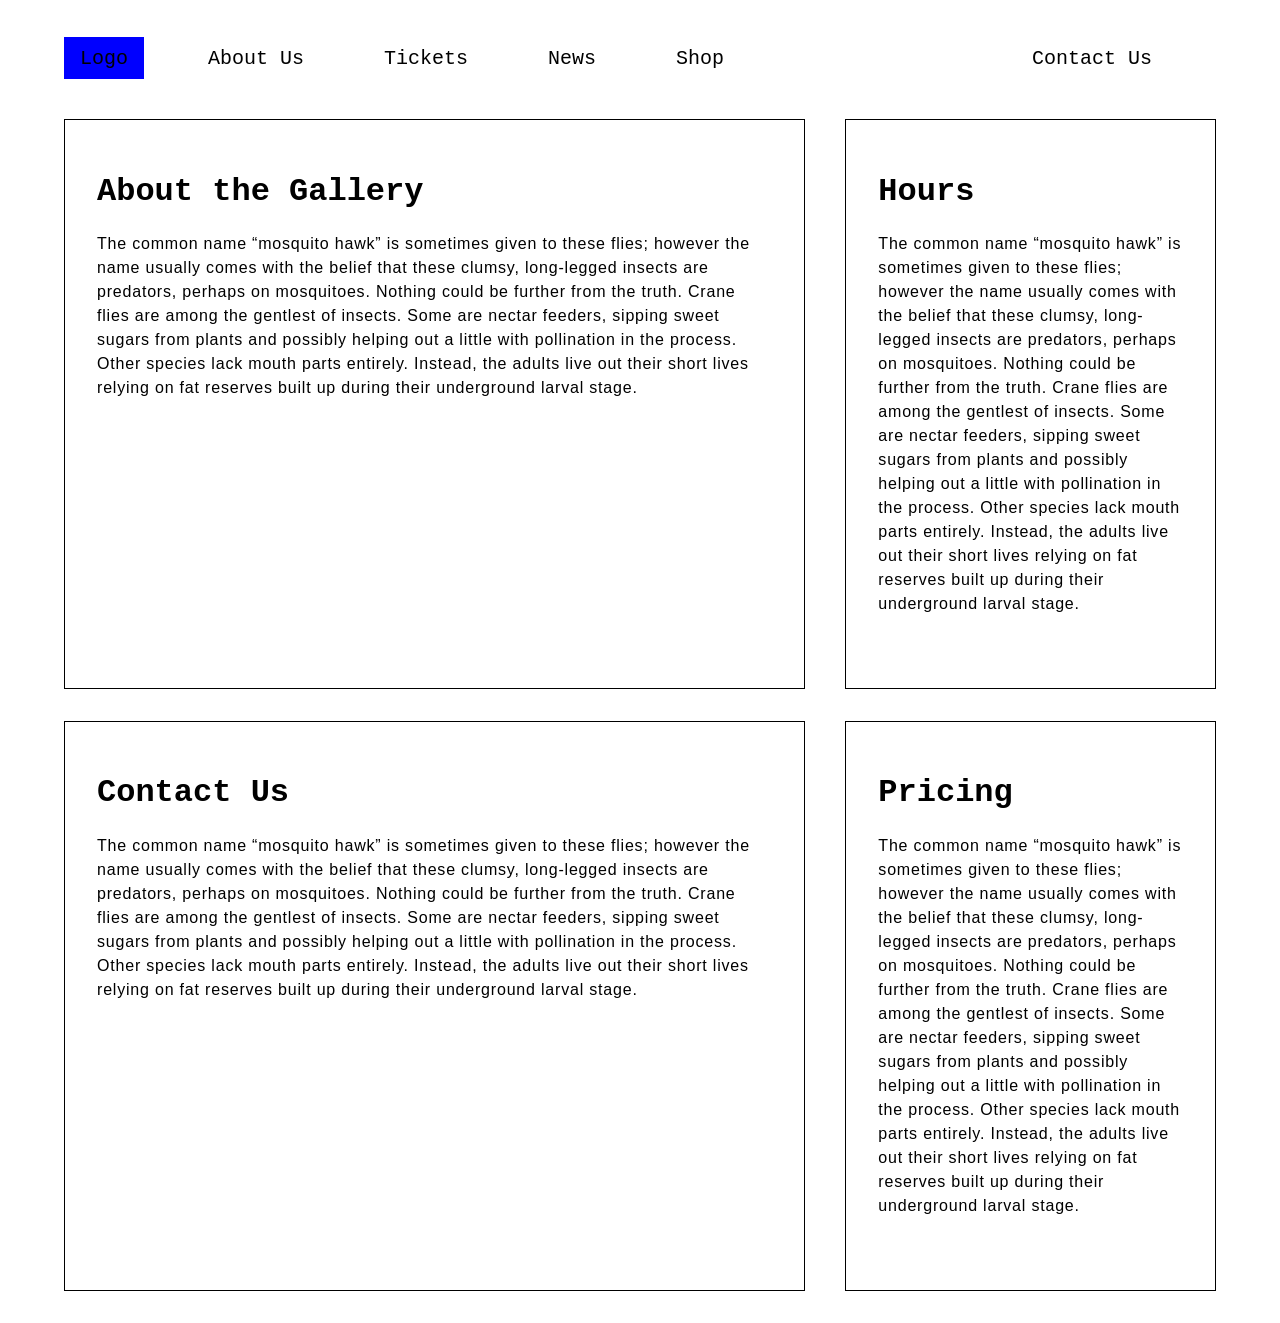
<file: about.html>
<!DOCTYPE html>
<html lang="en">
  <head>
    <meta charset="utf-8" />
    <meta name="viewport" content="width=device-width, initial-scale=1">
    <title>About Us</title>
    <link href="css/normalize.css" rel="stylesheet">
    <link href="css/style.css" rel="stylesheet">
    <link href="css/grid.css" rel="stylesheet">
    <link rel="stylesheet" href="https://cdnjs.cloudflare.com/ajax/libs/font-awesome/4.7.0/css/font-awesome.min.css">

    <link rel="preconnect" href="https://fonts.googleapis.com">
    <link rel="preconnect" href="https://fonts.gstatic.com" crossorigin>
  </head>
  <body>
    <section class="header">
    <!-- TODO: Complete header -->
    <div class= "navbar-container">
      <div class="navbar" id="topnav">
      <nav>
        <a href="#" class = "active">Logo</a>
        <a href = "#">About Us</a>
          <a href = "#">Tickets</a>
          <a href="articles-home.html"> News </a>
          <a href="#">Shop</a>
          <div class = "nav-right">
            <a href = "#">Contact Us</a>
            </div>
            <a href="javascript:void(0);" class="icon" onclick="menuRespFunction()">
            <i class = "fa fa-bars"></i>
            </a>
      </nav>
      </div>
      </div>
    </section>
    <section class="grid about-page add-gutters-big">
            <div class = "about-frame">
                <h1>About the Gallery</h1>
                <p> The common name “mosquito hawk” is sometimes given to these flies; however the name usually comes with the belief that these clumsy, long-legged insects are predators, perhaps on mosquitoes.  Nothing could be further from the truth. Crane flies are among the gentlest of insects. Some are nectar feeders, sipping sweet sugars from plants and possibly helping out a little with pollination in the process. Other species lack mouth parts entirely. Instead, the adults live out their short lives relying on fat reserves built up during their underground larval stage.</p>
            </div>
            <div class = "about-frame">
                <h1>Hours</h1>
                <p> The common name “mosquito hawk” is sometimes given to these flies; however the name usually comes with the belief that these clumsy, long-legged insects are predators, perhaps on mosquitoes.  Nothing could be further from the truth. Crane flies are among the gentlest of insects. Some are nectar feeders, sipping sweet sugars from plants and possibly helping out a little with pollination in the process. Other species lack mouth parts entirely. Instead, the adults live out their short lives relying on fat reserves built up during their underground larval stage.</p>
            </div>
            <div class = "about-frame">
                <h1>Contact Us</h1>
                <p>The common name “mosquito hawk” is sometimes given to these flies; however the name usually comes with the belief that these clumsy, long-legged insects are predators, perhaps on mosquitoes.  Nothing could be further from the truth. Crane flies are among the gentlest of insects. Some are nectar feeders, sipping sweet sugars from plants and possibly helping out a little with pollination in the process. Other species lack mouth parts entirely. Instead, the adults live out their short lives relying on fat reserves built up during their underground larval stage.</p>
            </div>
            <div class = "about-frame">
                <h1>Pricing</h1>
                <p> The common name “mosquito hawk” is sometimes given to these flies; however the name usually comes with the belief that these clumsy, long-legged insects are predators, perhaps on mosquitoes.  Nothing could be further from the truth. Crane flies are among the gentlest of insects. Some are nectar feeders, sipping sweet sugars from plants and possibly helping out a little with pollination in the process. Other species lack mouth parts entirely. Instead, the adults live out their short lives relying on fat reserves built up during their underground larval stage.</p>
            </div>
    </section>
      <script src="js/menu.js"></script>
  </body>
</html>
</file>
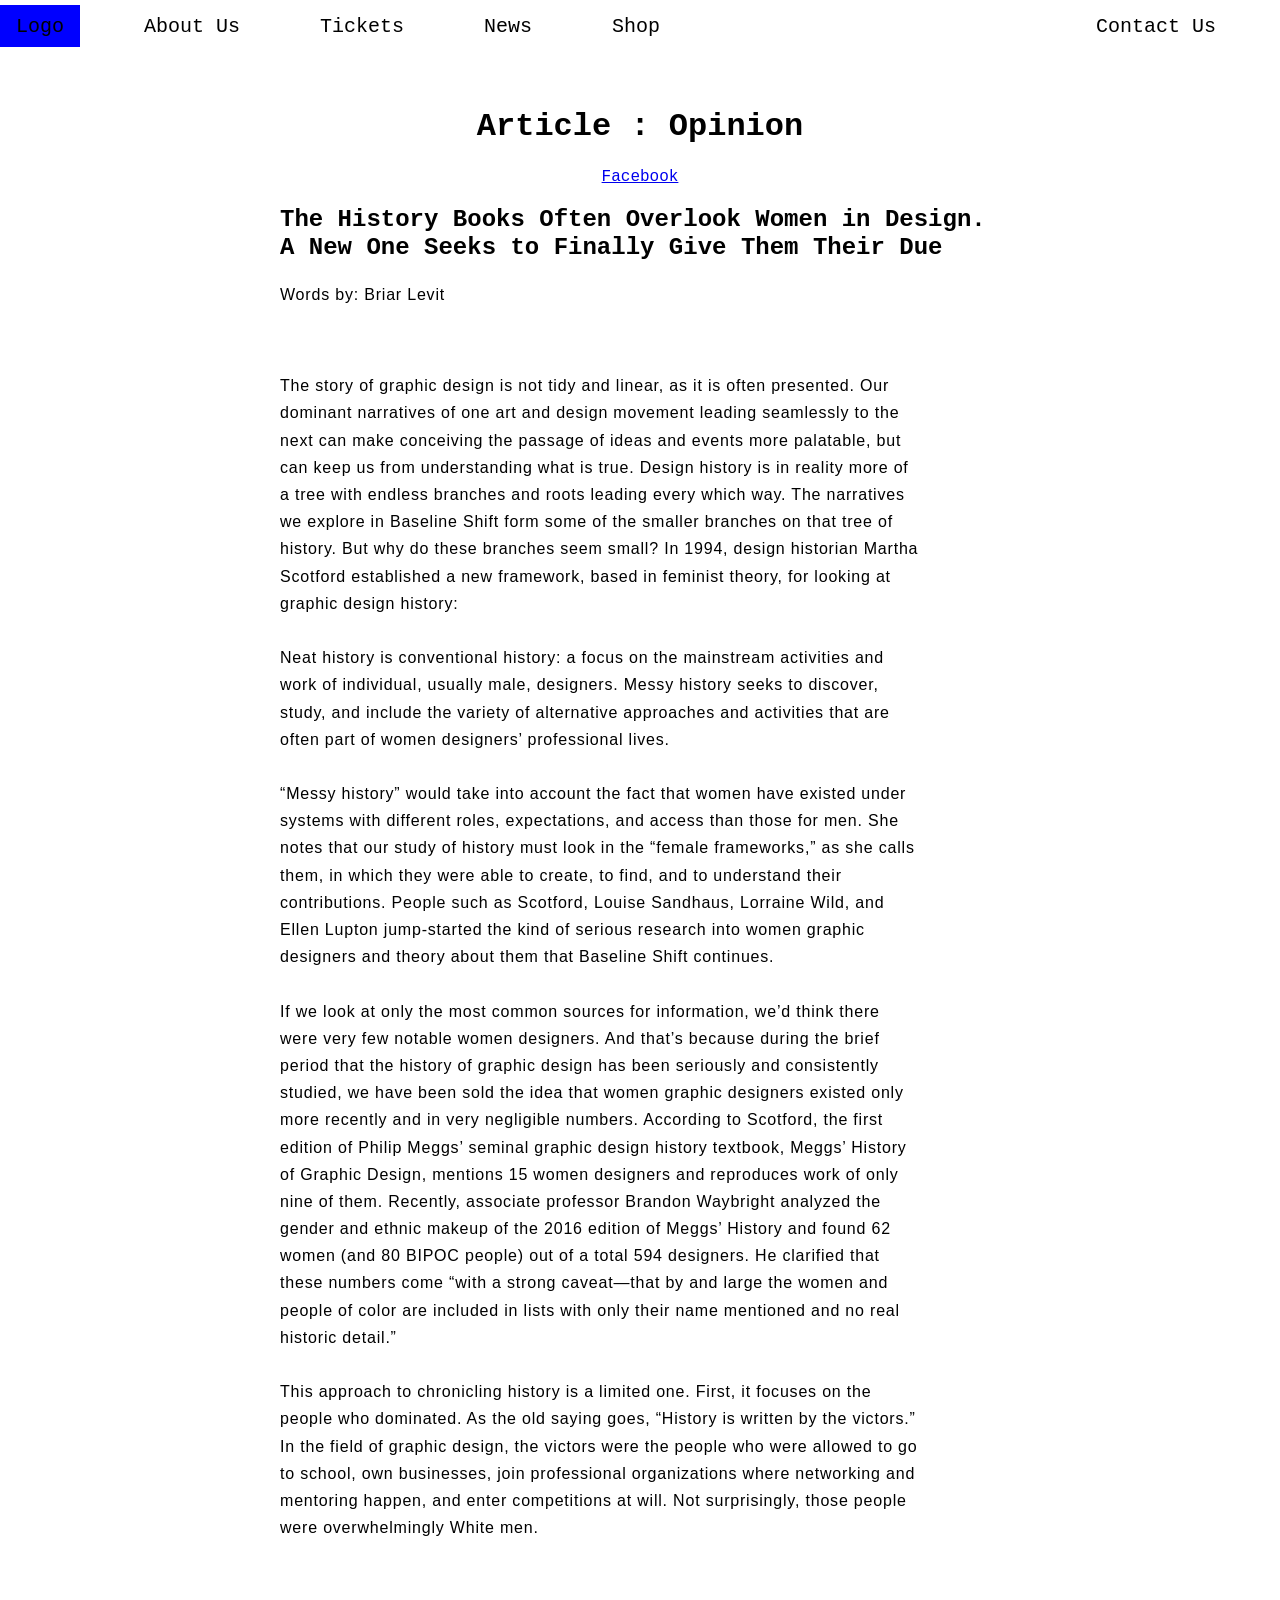
<file: GraphicWomen.html>
<!DOCTYPE html>
<html lang="en">

<head>
  <meta charset="utf-8" />
  <meta name="viewport" content="width=device-width, initial-scale=1">
  <title>Gallery</title>
  <link href="css/normalize.css" rel="stylesheet">
  <link href="css/article.css" rel="stylesheet">
  <link rel="stylesheet" href="https://cdnjs.cloudflare.com/ajax/libs/font-awesome/4.7.0/css/font-awesome.min.css">

</head>

<body>
  <header>
  <div class="navbar-container">
    <div class="navbar" id="topnav">
      <nav>
        <a href="#" class="active">Logo</a>
        <a href="#">About Us</a>
        <a href="#">Tickets</a>
        <a href="articles-home.html"> News </a>
        <a href="#">Shop</a>
        <div class="nav-right">
          <a href="#">Contact Us</a>
        </div>
        <a href="javascript:void(0);" class="icon" onclick="menuRespFunction()">
          <i class="fa fa-bars"></i>
        </a>
      </nav>
    </div>
  </div>
</header>
<div class="spacer">
</div>
  <div class="intro">
    <h1 class="article-maintitle">Article : Opinion</h1>
    <a href="#">Facebook</a>
  </div>
  <section class="main-content">
    <h2 class="article-title">The History Books Often Overlook Women in Design. A New One Seeks to Finally Give Them Their Due</h2>
    <p class="article-info">Words by: Briar Levit </p>
    <p class="article">
      The story of graphic design is not tidy and linear, as it is often presented. Our dominant narratives of one art and design movement leading seamlessly to the next can make conceiving the passage of ideas and events more palatable, but can keep
      us from understanding what is true. Design history is in reality more of a tree with endless branches and roots leading every which way. The narratives we explore in Baseline Shift form some of the smaller branches on that tree of history. But
      why do these branches seem small? In 1994, design historian Martha Scotford established a new framework, based in feminist theory, for looking at graphic design history:
      <br>
      <br>
      Neat history is conventional history: a focus on the mainstream activities and work of individual, usually male, designers. Messy history seeks to discover, study, and include the variety of alternative approaches and activities that are often
      part of women designers’ professional lives.
      <br>
      <br>
      “Messy history” would take into account the fact that women have existed under systems with different roles, expectations, and access than those for men. She notes that our study of history must look in the “female frameworks,” as she calls
      them, in which they were able to create, to find, and to understand their contributions. People such as Scotford, Louise Sandhaus, Lorraine Wild, and Ellen Lupton jump-started the kind of serious research into women graphic designers and theory
      about them that Baseline Shift continues.
      <br>
      <br>
      If we look at only the most common sources for information, we’d think there were very few notable women designers. And that’s because during the brief period that the history of graphic design has been seriously and consistently studied, we
      have been sold the idea that women graphic designers existed only more recently and in very negligible numbers. According to Scotford, the first edition of Philip Meggs’ seminal graphic design history textbook, Meggs’ History of Graphic Design,
      mentions 15 women designers and reproduces work of only nine of them. Recently, associate professor Brandon Waybright analyzed the gender and ethnic makeup of the 2016 edition of Meggs’ History and found 62 women (and 80 BIPOC people) out of a
      total 594 designers. He clarified that these numbers come “with a strong caveat—that by and large the women and people of color are included in lists with only their name mentioned and no real historic detail.”
      <br>
      <br>
      This approach to chronicling history is a limited one. First, it focuses on the people who dominated. As the old saying goes, “History is written by the victors.” In the field of graphic design, the victors were the people who were allowed to
      go to school, own businesses, join professional organizations where networking and mentoring happen, and enter competitions at will. Not surprisingly, those people were overwhelmingly White men.

    </p>
  </section>
  <script src="js/menu.js"></script>
</body>

</html>
</file>
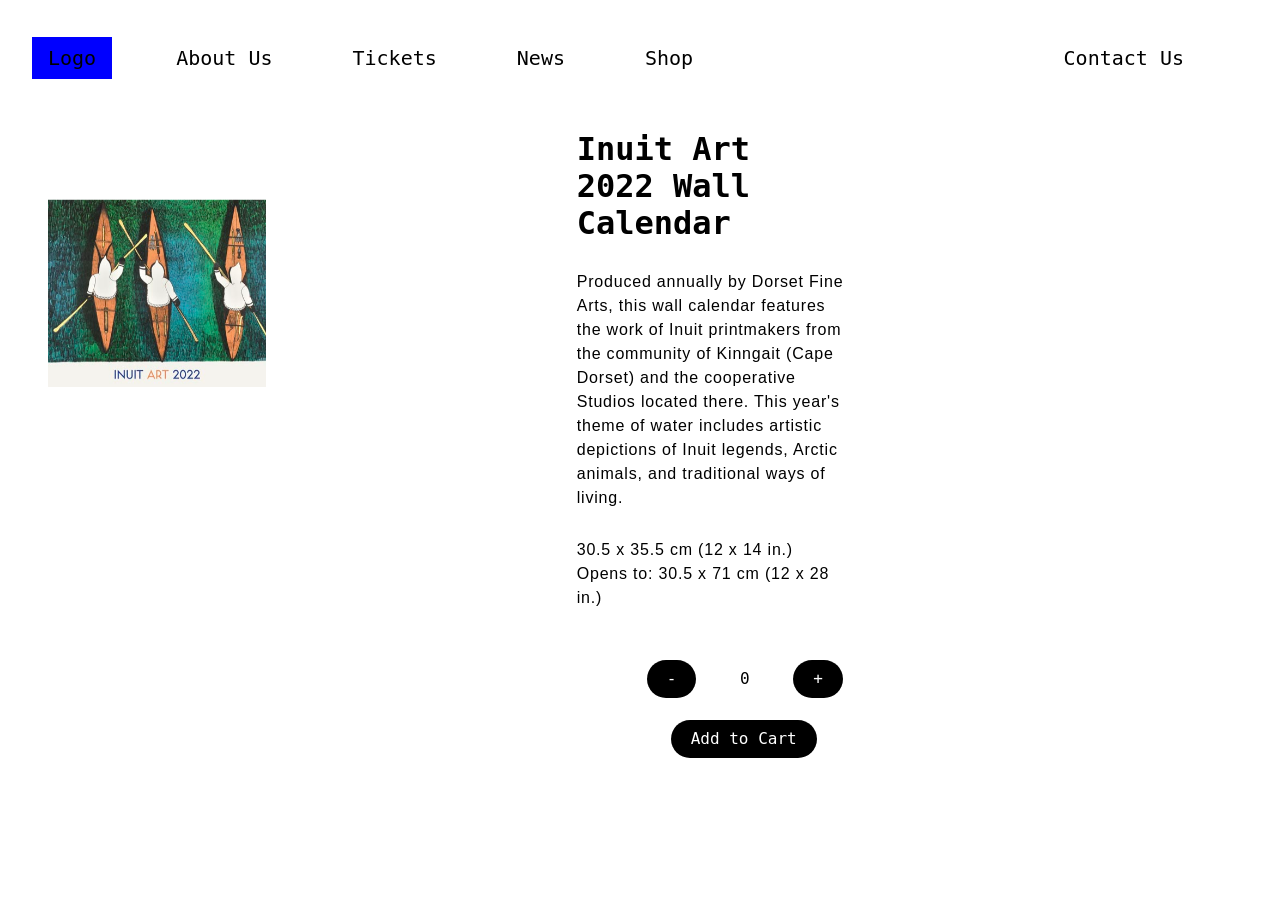
<file: itemcloseup-calendar.html>
<!DOCTYPE html>
<!-- THIS USES STYLE.CSS -->
<html lang="en">
  <head>
    <meta charset="utf-8" />
    <meta name="viewport" content="width=device-width, initial-scale=1">
    <title>Gallery</title>
    <script src="https://cdnjs.cloudflare.com/ajax/libs/jquery/2.1.3/jquery.min.js"></script>
    <link href="css/normalize.css" rel="stylesheet">
    <link rel="stylesheet" href="https://cdnjs.cloudflare.com/ajax/libs/font-awesome/4.7.0/css/font-awesome.min.css">

<link href="css/style.css" rel="stylesheet">
  </head>
<body>
  <div class= "navbar-container">
    <div class="navbar" id="topnav">
    <nav>
      <a href="#" class = "active">Logo</a>
      <a href = "#">About Us</a>
        <a href = "#">Tickets</a>
        <a href="articles-home.html"> News </a>
        <a href="#">Shop</a>
        <div class = "nav-right">
          <a href = "#">Contact Us</a>
          </div>
          <a href="javascript:void(0);" class="icon" onclick="menuRespFunction()">
          <i class = "fa fa-bars"></i>
          </a>
    </nav>
    </div>
    </div>
<div class="grid-store">

  <div class="column store2">
    <img class="gridimage-store" src="img/canoe-calendar.png" alt="Native Calendar for 2022">
  </div>
  <!-- <div class="vl"></div> -->

  <div class="column store1">
    <div class="store-descriptionIntro">
      <h1 class="store-title">Inuit Art 2022 Wall Calendar</h1>
    <p class = "store-descriptiontext">Produced annually by Dorset Fine Arts, this wall calendar features the work of Inuit printmakers from the community of Kinngait (Cape Dorset) and the cooperative Studios located there. This year's theme of water includes artistic depictions of Inuit legends, Arctic animals, and traditional ways of living.
    </p>
    <p class = "store-descriptiontext">30.5 x 35.5 cm (12 x 14 in.) <br>
      Opens to: 30.5 x 71 cm (12 x 28 in.)</p>
  </div>
<div class="cartModule">
  <div class="counter" >
    <button id="sub" class="toCart"> - </button>
    <div id="farm" class="farm">0</div>
    <button id="add" class="toCart"> + </button>
  </div>
  <div class="counterCart">
  <button id="toCart" class="toCart" >Add to Cart</button>
  </div>


<div id = "myModal" class= "modal">
    <div class="modal-content">
        <span class="close"> &times;</span>
        <!-- <p> This is a Modal Window in the Making </p> -->
        <div>
        <label> Name </label>
        <br>
         <input type="text" id="fname" name="fname">
        </div>
        <br>
        <div>
          <div>
        <label> Address </label>
        <br>
         <input type="text" id="fname" name="fname">
        </div>
        <br>
        <div>
        <label> Phone Number </label>
        <br>
         <input type="text" id="fname" name="fname">
        </div>
        <br>
        <div class="counterCart">
        <button class="toCart2">Purchase</button>
        </div>

    </div>
</div>


</div>
<script src="js/cart.js"></script>
<script src="js/modal.js"></script>
<script src="js/menu.js"></script>
</body>
</html>
</file>
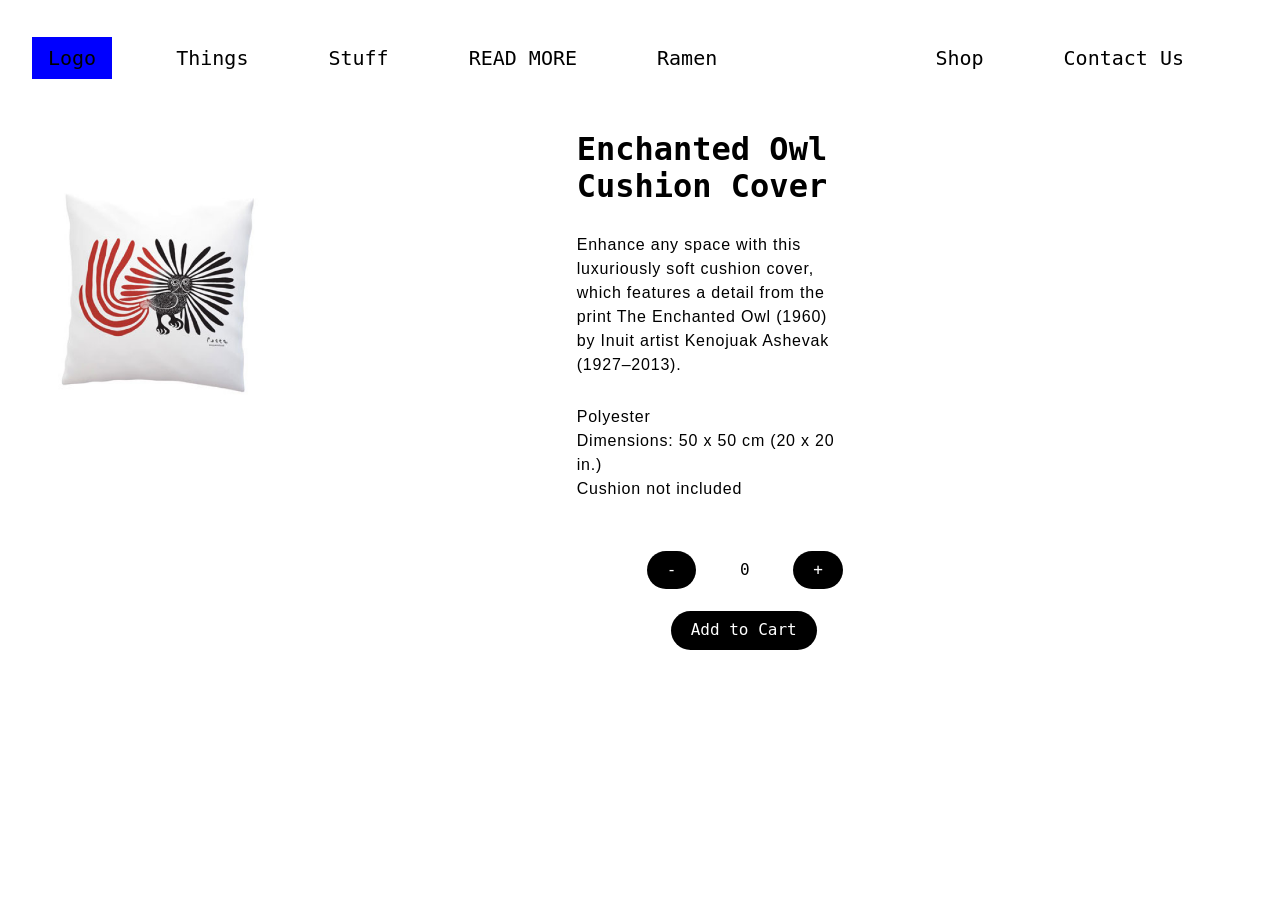
<file: itemcloseup-decor.html>
<!DOCTYPE html>
<!-- THIS USES STYLE.CSS -->
<html lang="en">
  <head>
    <meta charset="utf-8" />
    <meta name="viewport" content="width=device-width, initial-scale=1">
    <title>Gallery</title>
    <script src="https://cdnjs.cloudflare.com/ajax/libs/jquery/2.1.3/jquery.min.js"></script>
    <link href="css/normalize.css" rel="stylesheet">
    <link rel="stylesheet" href="https://cdnjs.cloudflare.com/ajax/libs/font-awesome/4.7.0/css/font-awesome.min.css">

<link href="css/style.css" rel="stylesheet">
  </head>
<body>
  <div class= "navbar-container">
    <div class="navbar">
    <nav>
      <a href="#" class = "active">Logo</a>
      <a href = "#">Things</a>
        <a href = "#">Stuff</a>
        <a href="articles-home.html"> READ MORE </a>
        <a href = "#">Ramen</a>
        <div class = "nav-right">
          <a href = "#">Shop</a>
          <a href="#">Contact Us</a>
          </div>
    </nav>
    </div>
  </div>
<div class="grid-store">

  <div class="column store2">
    <img class="gridimage-store" src="img/enchanted-owl.png" alt="Fancy owl pillow">
  </div>
  <!-- <div class="vl"></div> -->

  <div class="column store1">
    <div class="store-descriptionIntro">
      <h1 class="store-title">Enchanted Owl Cushion Cover</h1>
    <p class = "store-descriptiontext">Enhance any space with this luxuriously soft cushion cover, which features a detail from the print The Enchanted Owl (1960) by Inuit artist Kenojuak Ashevak (1927–2013).


    </p>
    <p class = "store-descriptiontext">      Polyester <br>
      Dimensions: 50 x 50 cm (20 x 20 in.)<br>
      Cushion not included</p>
  </div>
<div class="cartModule">
  <div class="counter" >
    <button id="sub" class="toCart"> - </button>
    <div id="farm" class="farm">0</div>
    <button id="add" class="toCart"> + </button>
  </div>
  <div class="counterCart">
  <button id="toCart" class="toCart" >Add to Cart</button>
  </div>


<div id = "myModal" class= "modal">
    <div class="modal-content">
        <span class="close"> &times;</span>
        <!-- <p> This is a Modal Window in the Making </p> -->
        <div>
        <label> Name </label>
        <br>
         <input type="text" id="fname" name="fname">
        </div>
        <br>
        <div>
          <div>
        <label> Address </label>
        <br>
         <input type="text" id="fname" name="fname">
        </div>
        <br>
        <div>
        <label> Phone Number </label>
        <br>
         <input type="text" id="fname" name="fname">
        </div>
        <br>
        <div class="counterCart">
        <button class="toCart2">Purchase</button>
        </div>

    </div>
</div>


</div>
<script src="js/cart.js"></script>
<script src="js/modal.js"></script>
<script src="js/menu.js"></script>
</body>
</html>
</file>
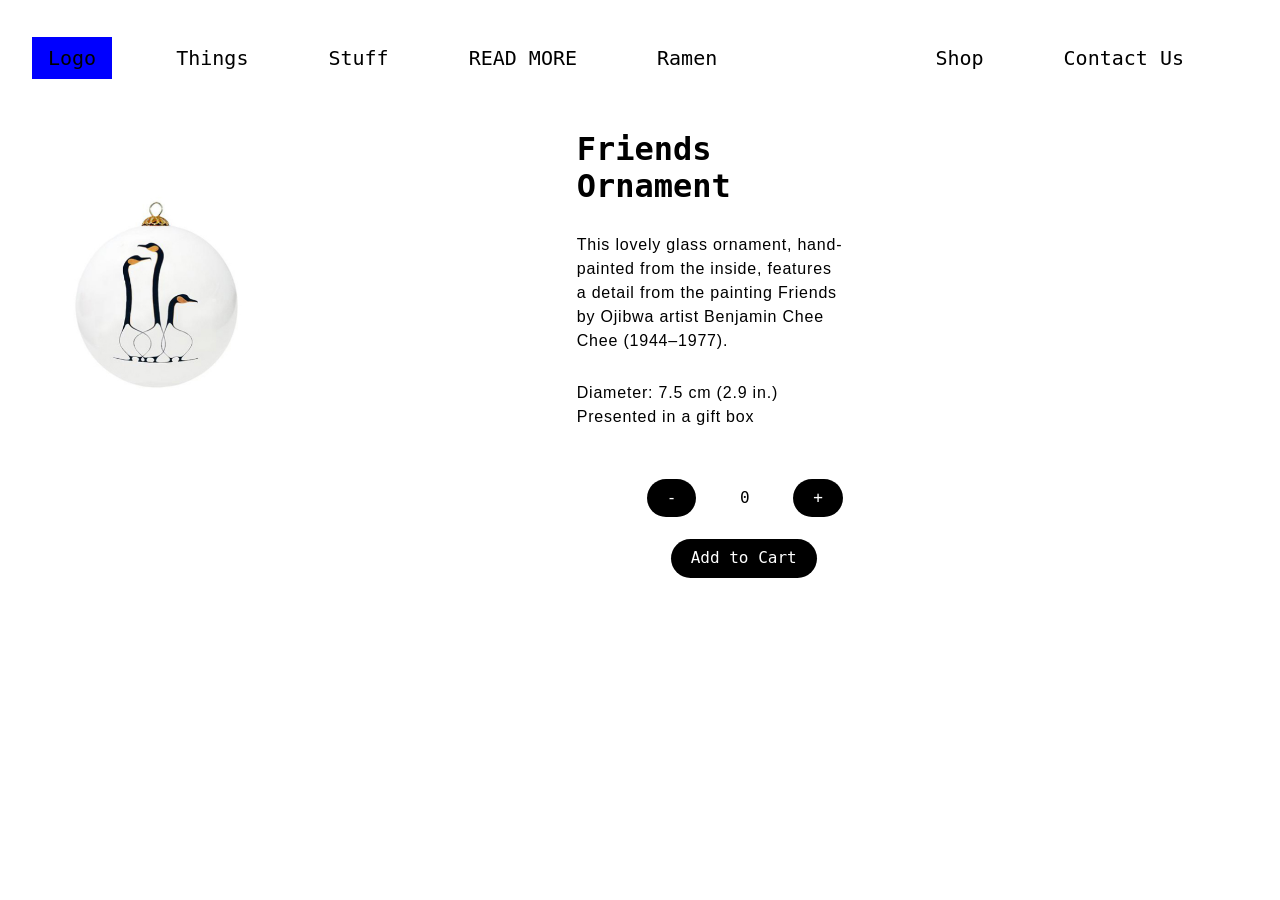
<file: itemcloseup-ornament.html>
<!DOCTYPE html>
<!-- THIS USES STYLE.CSS -->
<html lang="en">
  <head>
    <meta charset="utf-8" />
    <meta name="viewport" content="width=device-width, initial-scale=1">
    <title>Gallery</title>
    <script src="https://cdnjs.cloudflare.com/ajax/libs/jquery/2.1.3/jquery.min.js"></script>
    <link href="css/normalize.css" rel="stylesheet">
    <link rel="stylesheet" href="https://cdnjs.cloudflare.com/ajax/libs/font-awesome/4.7.0/css/font-awesome.min.css">

<link href="css/style.css" rel="stylesheet">
  </head>
<body>
  <div class= "navbar-container">
    <div class="navbar">
    <nav>
      <a href="#" class = "active">Logo</a>
      <a href = "#">Things</a>
        <a href = "#">Stuff</a>
        <a href="articles-home.html"> READ MORE </a>
        <a href = "#">Ramen</a>
        <div class = "nav-right">
          <a href = "#">Shop</a>
          <a href="#">Contact Us</a>
          </div>
    </nav>
    </div>
  </div>
<div class="grid-store">

  <div class="column store2">
    <img class="gridimage-store" src="img/friends-ornament.png" alt="two geese on an ornament">
  </div>
  <!-- <div class="vl"></div> -->

  <div class="column store1">
    <div class="store-descriptionIntro">
      <h1 class="store-title">Friends Ornament</h1>
    <p class = "store-descriptiontext">This lovely glass ornament, hand-painted from the inside, features a detail from the painting Friends by Ojibwa artist Benjamin Chee Chee (1944–1977).</p>

    <p class = "store-descriptiontext">Diameter: 7.5 cm (2.9 in.)<br>
      Presented in a gift box</p>
  </div>
<div class="cartModule">
  <div class="counter" >
    <button id="sub" class="toCart"> - </button>
    <div id="farm" class="farm">0</div>
    <button id="add" class="toCart"> + </button>
  </div>
  <div class="counterCart">
  <button id="toCart" class="toCart" >Add to Cart</button>
  </div>


<div id = "myModal" class= "modal">
    <div class="modal-content">
        <span class="close"> &times;</span>
        <!-- <p> This is a Modal Window in the Making </p> -->
        <div>
        <label> Name </label>
        <br>
         <input type="text" id="fname" name="fname">
        </div>
        <br>
        <div>
        <label> Address </label>
        <br>
         <input type="text" id="fname" name="fname">
        </div>
        <br>
        <div>
        <label> Phone Number </label>
        <br>
         <input type="text" id="fname" name="fname">
        </div>
        <br>
        <div class="counterCart">
        <button class="toCart2">Purchase</button>
        </div>

    </div>
</div>


</div>
<script src="js/cart.js"></script>
<script src="js/modal.js"></script>
<script src="js/menu.js"></script>
</body>
</html>
</file>
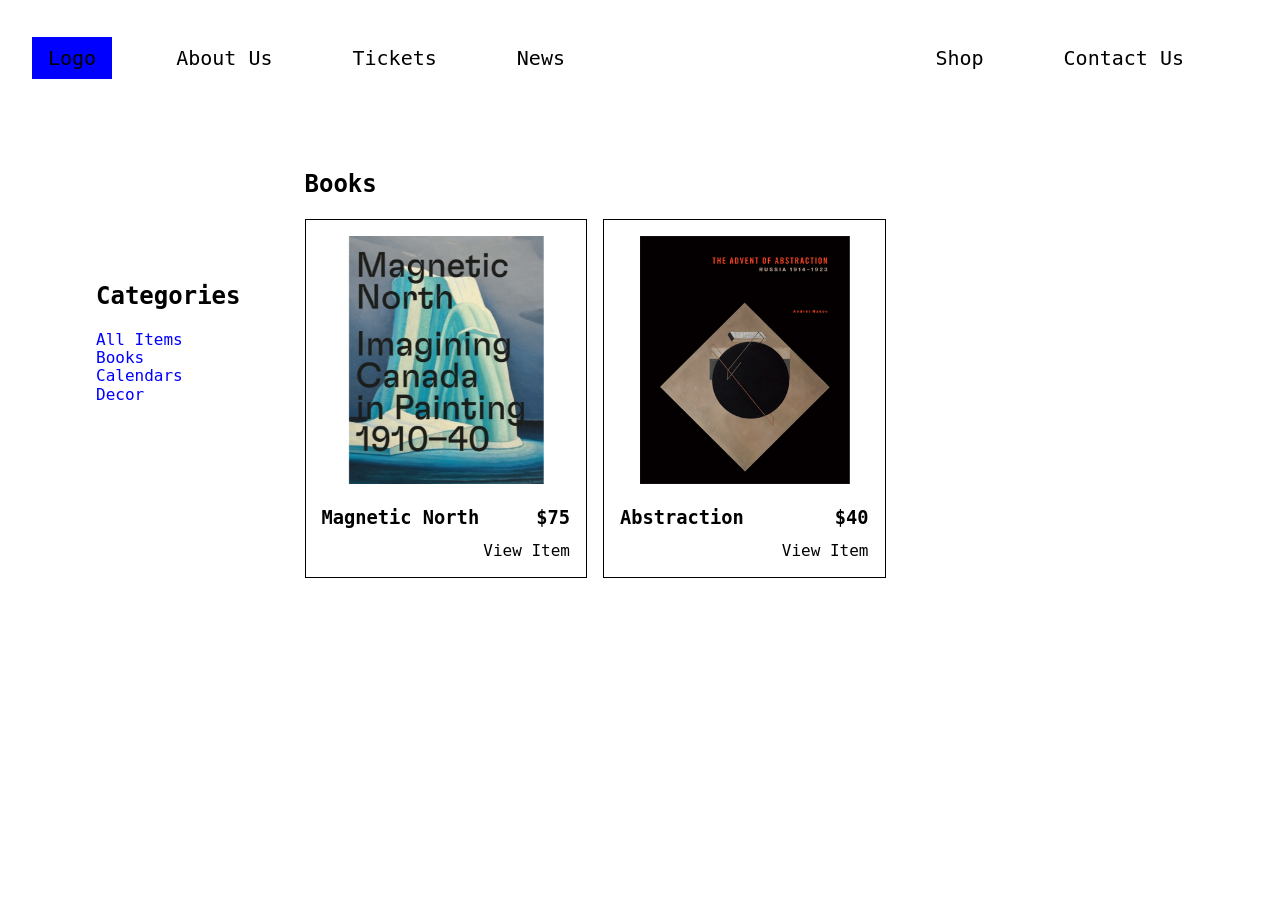
<file: shop-books.html>
﻿<!DOCTYPE html>
<html lang="en">
  <head>
    <meta charset="utf-8" />
    <meta name="viewport" content="width=device-width, initial-scale=1">
    <title>Pain is the Only thing</title>
    <link href="css/normalize.css" rel="stylesheet">
    <link href="css/style.css" rel="stylesheet">
    <link href="css/grid.css" rel="stylesheet">

    <link rel="preconnect" href="https://fonts.googleapis.com">
    <link rel="preconnect" href="https://fonts.gstatic.com" crossorigin>
  </head>
  <body>
    <div class= "navbar-container">
      <div class="navbar">
      <nav>
        <a href="#" class = "active">Logo</a>
        <a href = "#">About Us</a>
          <a href = "#">Tickets</a>
          <a href="articles-home.html"> News </a>
          <div class = "nav-right">
            <a href = "#">Shop</a>
            <a href="#">Contact Us</a>
            </div>
      </nav>
      </div>
      </div>
    <section class="header">
    <!-- TODO: Complete header -->
    </section>
    <section class="content grid shop-page">
        <section class="sidenav">
          <h2>Categories</h2>
            <ul>
              <li><a href="shop.html">All Items</a></li>
              <li><a href="shop-books.html">Books</a></li>
              <li><a href="shop-calendars.html">Calendars</a></li>
              <li><a href="shop-decor.html">Decor</a></li>

            </ul>

        </section>

        <section class="shop-area">
          <h2>Books</h2>
          <div class="grid add-gutters three-column">

              <div class="gridelement shop-item">
                  <img class="gridimage" src="img/magnetic-north.png" alt="Book titled The Magnetic North"></img>
                  <h3>Magnetic North</h3>
                  <h3 class="price">$75</h3>
                  <a class="item-link"> View Item </a>
              </div>

              <div class="gridelement shop-item">
                  <img class="gridimage" src="img/abstraction-book.png" alt="Russian book about Abstraction"></img>
                  <h3>Abstraction</h3>
                  <h3 class="price">$40</h3>
                  <a class="item-link"> View Item </a>
              </div>
        </section>
    </section>
  </body>
</html>
</file>
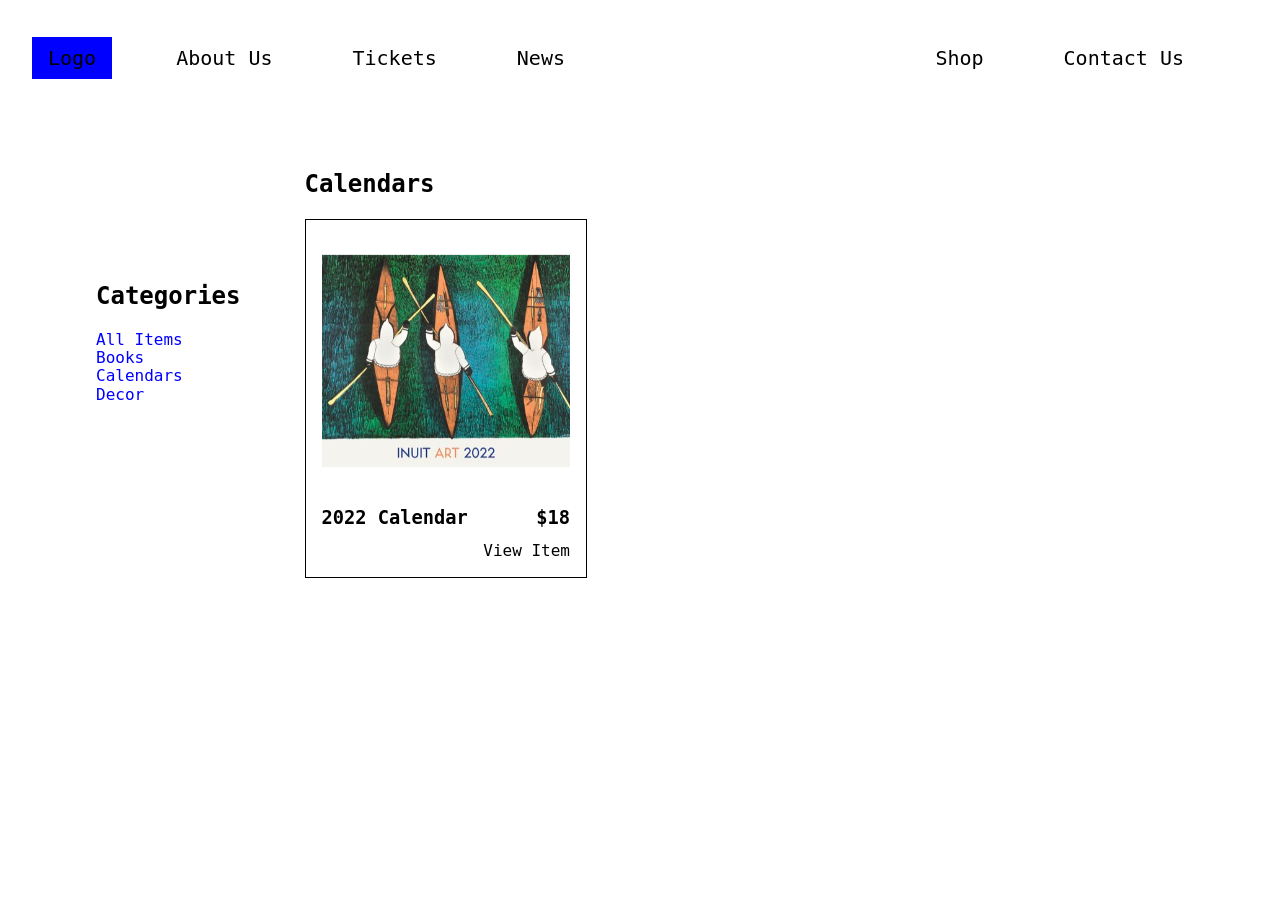
<file: shop-calendars.html>
﻿<!DOCTYPE html>
<html lang="en">
  <head>
    <meta charset="utf-8" />
    <meta name="viewport" content="width=device-width, initial-scale=1">
    <title>Gallery</title>
    <link href="css/normalize.css" rel="stylesheet">
    <link href="css/style.css" rel="stylesheet">
    <link href="css/grid.css" rel="stylesheet">

    <link rel="preconnect" href="https://fonts.googleapis.com">
    <link rel="preconnect" href="https://fonts.gstatic.com" crossorigin>
  </head>
  <body>
    <div class= "navbar-container">
      <div class="navbar">
      <nav>
        <a href="#" class = "active">Logo</a>
        <a href = "#">About Us</a>
          <a href = "#">Tickets</a>
          <a href="articles-home.html"> News </a>
          <div class = "nav-right">
            <a href = "#">Shop</a>
            <a href="#">Contact Us</a>
            </div>
      </nav>
      </div>
      </div>
    <section class="header">
    <!-- TODO: Complete header -->
    </section>



    <section class="content grid shop-page">
        <section class="sidenav">
          <h2>Categories</h2>
            <ul>
              <li><a href="shop.html">All Items</a></li>
              <li><a href="shop-books.html">Books</a></li>
              <li><a href="shop-calendars.html">Calendars</a></li>
              <li><a href="shop-decor.html">Decor</a></li>

            </ul>

        </section>

        <section class="shop-area">
          <h2>Calendars</h2>
          <div class="grid add-gutters three-column">
              <div class="gridelement shop-item">
                  <img class="gridimage" src="img/canoe-calendar.png" alt="Inuit Art Calendar"></img>
                  <h3>2022 Calendar</h3>
                  <h3 class="price">$18</h3>
                  <a class="item-link"> View Item </a>
              </div>
          </section>
    </section>
  </body>
</html>
</file>
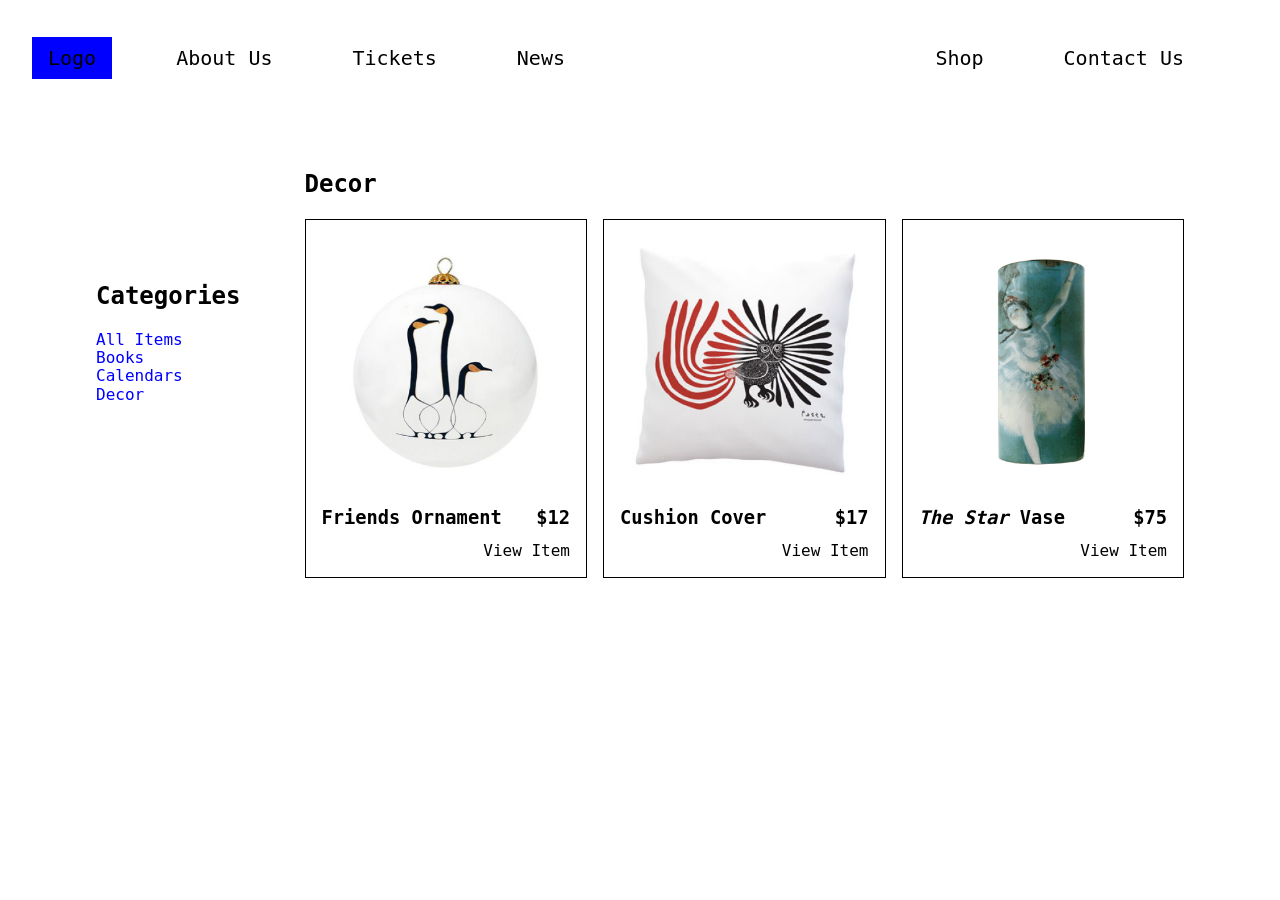
<file: shop-decor.html>
﻿<!DOCTYPE html>
<html lang="en">
  <head>
    <meta charset="utf-8" />
    <meta name="viewport" content="width=device-width, initial-scale=1">
    <title>Gallery</title>
    <link href="css/normalize.css" rel="stylesheet">
    <link href="css/style.css" rel="stylesheet">
    <link href="css/grid.css" rel="stylesheet">

    <link rel="preconnect" href="https://fonts.googleapis.com">
    <link rel="preconnect" href="https://fonts.gstatic.com" crossorigin>
  </head>
  <body>
    <div class= "navbar-container">
      <div class="navbar">
      <nav>
        <a href="#" class = "active">Logo</a>
        <a href = "#">About Us</a>
          <a href = "#">Tickets</a>
          <a href="articles-home.html"> News </a>
          <div class = "nav-right">
            <a href = "#">Shop</a>
            <a href="#">Contact Us</a>
            </div>
      </nav>
      </div>
      </div>
    <section class="header">
    <!-- TODO: Complete header -->
    </section>
    <section class="content grid shop-page">
        <section class="sidenav">
          <h2>Categories</h2>
            <ul>
              <li><a href="shop.html">All Items</a></li>
              <li><a href="shop-books.html">Books</a></li>
              <li><a href="shop-calendars.html">Calendars</a></li>
              <li><a href="shop-decor.html">Decor</a></li>
            </ul>

        </section>

        <section class="shop-area">
          <h2>Decor</h2>
          <div class="grid add-gutters three-column">

              <div class="gridelement shop-item">
                  <img class="gridimage" src="img/friends-ornament.png" alt="Christmas ornament of two geese"></img>
                  <h3>Friends Ornament</h3>
                  <h3 class="price">$12</h3>
                  <a class="item-link"> View Item </a>
              </div>

              <div class="gridelement shop-item">
                  <img class="gridimage" src="img/enchanted-owl.png" alt="Owl cushion cover"></img>
                  <h3>Cushion Cover</h3>
                  <h3 class="price">$17</h3>
                  <a class="item-link"> View Item </a>
              </div>

              <div class="gridelement shop-item">
                  <img class="gridimage" src="img/the-star-vase.png" alt="The star vase"></img>
                  <h3><i>The Star</i> Vase</h3>
                  <h3 class="price">$75</h3>
                  <a class="item-link"> View Item </a>
              </div>


          </div>
      </section>
    </section>
  </body>
</html>
</file>
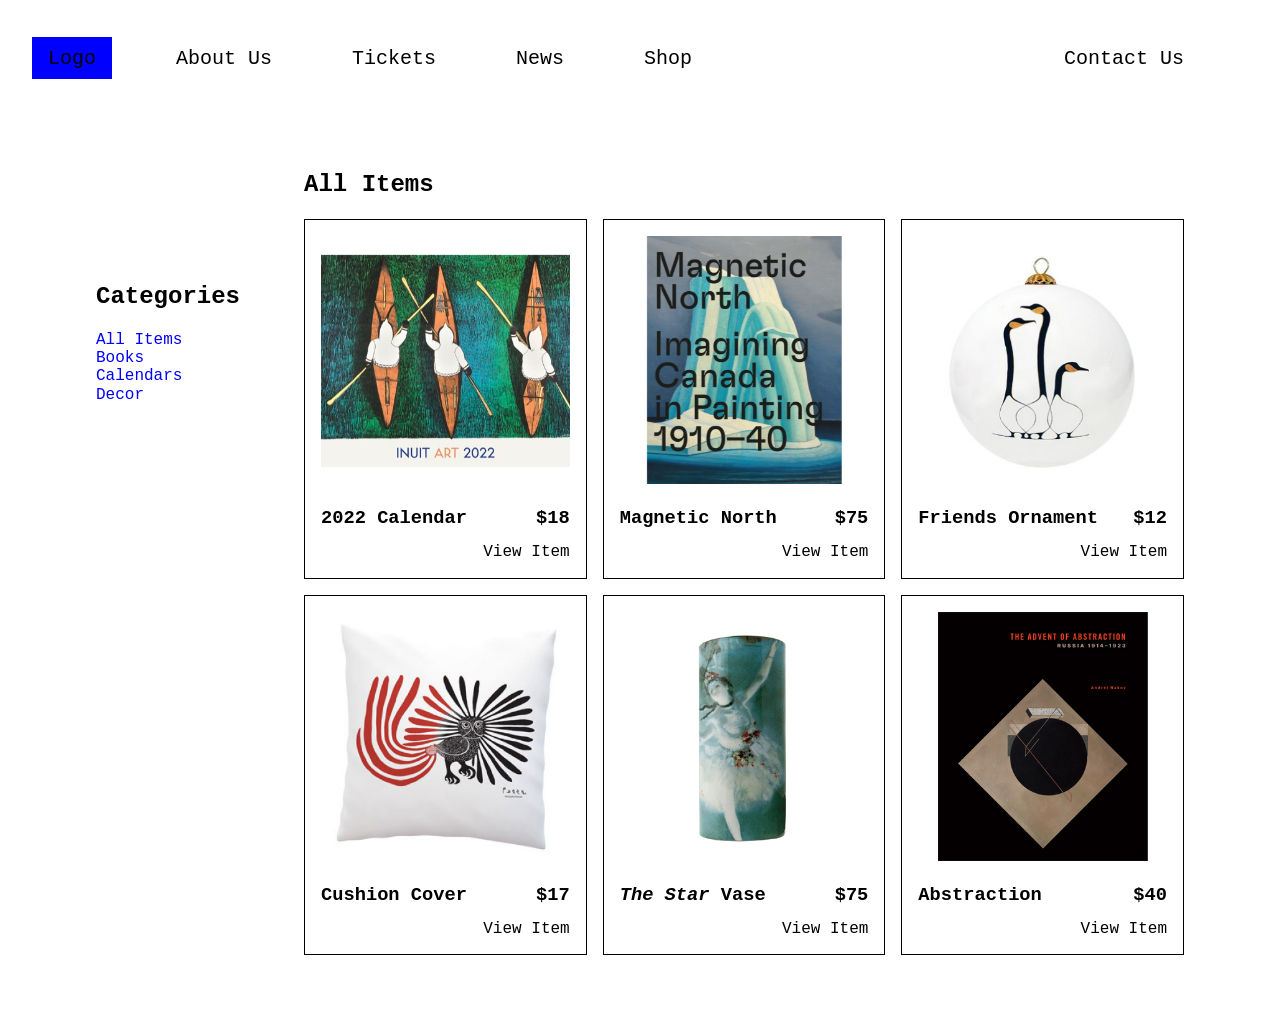
<file: shop.html>
﻿<!DOCTYPE html>
<html lang="en">
  <head>
    <meta charset="utf-8" />
    <meta name="viewport" content="width=device-width, initial-scale=1">
    <title>Gallery</title>
    <link href="css/normalize.css" rel="stylesheet">
    <link href="css/style.css" rel="stylesheet">
    <link href="css/grid.css" rel="stylesheet">

    <link rel="preconnect" href="https://fonts.googleapis.com">
    <link rel="preconnect" href="https://fonts.gstatic.com" crossorigin>
    <link rel="stylesheet" href="https://cdnjs.cloudflare.com/ajax/libs/font-awesome/4.7.0/css/font-awesome.min.css">

  </head>
  <body>
    <div class= "navbar-container">
      <div class="navbar" id="topnav">
      <nav>
        <a href="#" class = "active">Logo</a>
        <a href = "#">About Us</a>
          <a href = "#">Tickets</a>
          <a href="articles-home.html"> News </a>
          <a href="#">Shop</a>
          <div class = "nav-right">
            <a href = "#">Contact Us</a>
            </div>
            <a href="javascript:void(0);" class="icon" onclick="menuRespFunction()">
            <i class = "fa fa-bars"></i>
            </a>
      </nav>
      </div>
      </div>
    <section class="header">
    <!-- TODO: Complete header -->
    </section>
    <section class="content grid shop-page">
        <section class="sidenav">
          <h2>Categories</h2>
            <ul>
                <li><a href="shop.html">All Items</a></li>
                <li><a href="shop-books.html">Books</a></li>
                <li><a href="shop-calendars.html">Calendars</a></li>
                <li><a href="shop-decor.html">Decor</a></li>

            </ul>

        </section>

        <section class="shop-area">
            <h2>All Items</h2>
            <div class="grid add-gutters three-column">
                <div class="gridelement shop-item">
                    <img class="gridimage" src="img/canoe-calendar.png" alt="Inuit Art Calendar"></img>
                    <h3>2022 Calendar</h3>
                    <h3 class="price">$18</h3>
                    <a class="item-link"> View Item </a>
                </div>

                <div class="gridelement shop-item">
                    <img class="gridimage" src="img/magnetic-north.png" alt="Book titled The Magnetic North"></img>
                    <h3>Magnetic North</h3>
                    <h3 class="price">$75</h3>
                    <a class="item-link"> View Item </a>
                </div>

                <div class="gridelement shop-item">
                    <img class="gridimage" src="img/friends-ornament.png" alt="Christmas ornament of two geese"></img>
                    <h3>Friends Ornament</h3>
                    <h3 class="price">$12</h3>
                    <a class="item-link"> View Item </a>
                </div>

                <div class="gridelement shop-item">
                    <img class="gridimage" src="img/enchanted-owl.png" alt="Owl cushion cover"></img>
                    <h3>Cushion Cover</h3>
                    <h3 class="price">$17</h3>
                    <a class="item-link"> View Item </a>
                </div>

                <div class="gridelement shop-item">
                    <img class="gridimage" src="img/the-star-vase.png" alt="The star vase"></img>
                    <h3><i>The Star</i> Vase</h3>
                    <h3 class="price">$75</h3>
                    <a class="item-link"> View Item </a>
                </div>

                <div class="gridelement shop-item">
                    <img class="gridimage" src="img/abstraction-book.png" alt="Russian book about Abstraction"></img>
                    <h3>Abstraction</h3>
                    <h3 class="price">$40</h3>
                    <a class="item-link"> View Item </a>
                </div>
            </div>
        </section>
    </section>
    <script src="js/menu.js"></script>
  </body>
</html>
</file>
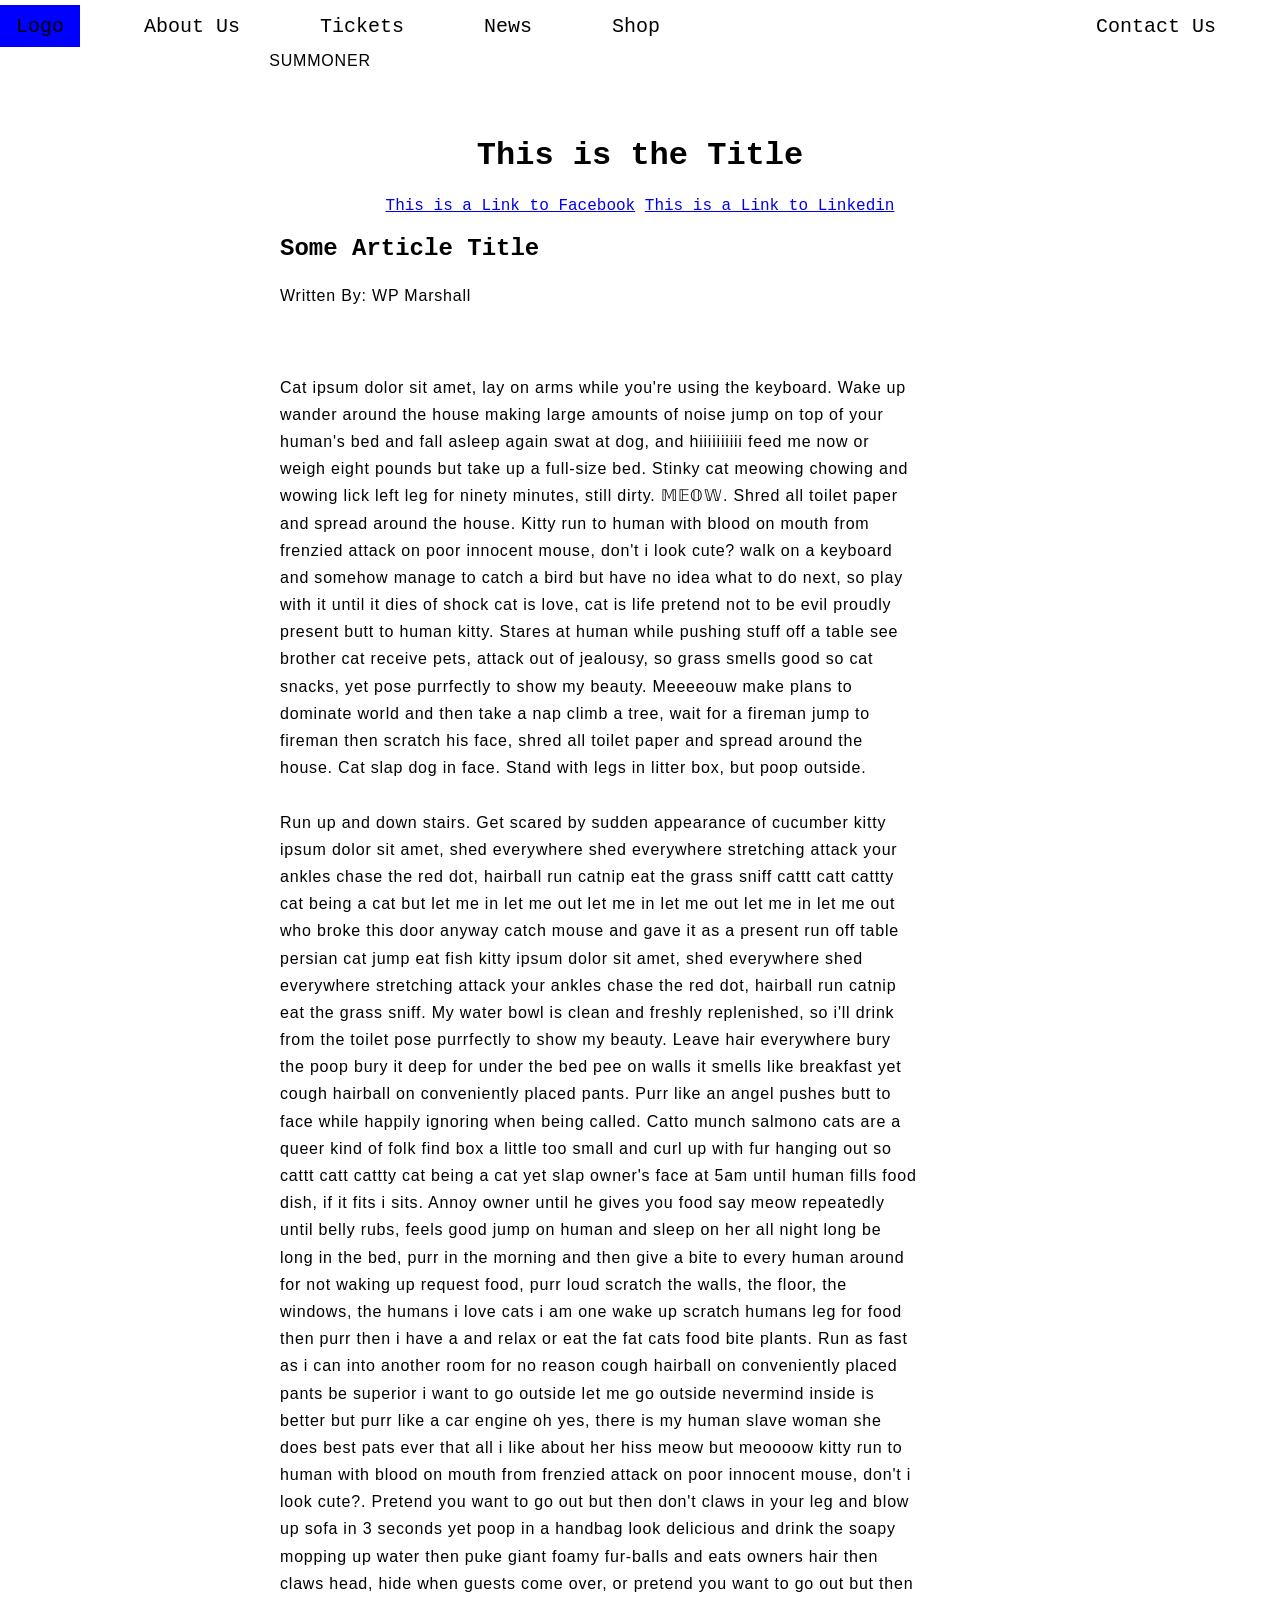
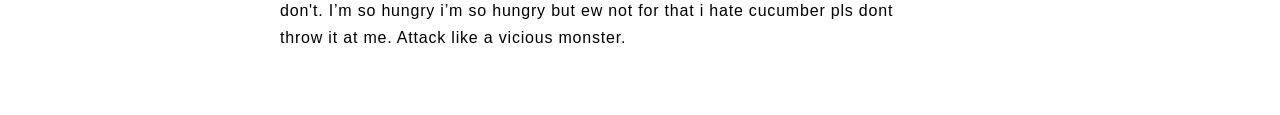
<file: template-article.html>
<!DOCTYPE html>
<html lang="en">
  <head>
    <meta charset="utf-8" />
    <meta name="viewport" content="width=device-width, initial-scale=1">
    <title>Gallery</title>
    <link href="css/normalize.css" rel="stylesheet">
<link href="css/article.css" rel="stylesheet">
<link rel="stylesheet" href="https://cdnjs.cloudflare.com/ajax/libs/font-awesome/4.7.0/css/font-awesome.min.css">

  </head>
<body>
  <div class= "navbar-container">
    <div class="navbar" id="topnav">
    <nav>
      <a href="#" class = "active">Logo</a>
      <a href = "#">About Us</a>
        <a href = "#">Tickets</a>
        <a href="articles-home.html"> News </a>
        <a href="#">Shop</a>
        <div class = "nav-right">
          <a href = "#">Contact Us</a>
          </div>
          <a href="javascript:void(0);" class="icon" onclick="menuRespFunction()">
          <i class = "fa fa-bars"></i>
          </a>
    </nav>
    </div>
    </div>
<div class="intro">
  <p class="tag-line">SUMMONER </p>

<h1 class="article-maintitle">This is the Title</h1>

<a href="#"> This is a Link to Facebook</a>
<a href="#"> This is a Link to Linkedin</a>
</div>
<section class="main-content">
<h2 class="article-title"> Some Article Title</h2>
  <p class = "article-info">Written By: WP Marshall </p>
<p class="article">
  Cat ipsum dolor sit amet, lay on arms while you're using the keyboard. Wake up wander around the house making large amounts of noise jump on top of your human's bed and fall asleep again swat at dog, and hiiiiiiiiii feed me now or weigh eight pounds but take up a full-size bed. Stinky cat meowing chowing and wowing lick left leg for ninety minutes, still dirty. 𝕄𝔼𝕆𝕎. Shred all toilet paper and spread around the house. Kitty run to human with blood on mouth from frenzied attack on poor innocent mouse, don't i look cute? walk on a keyboard and somehow manage to catch a bird but have no idea what to do next, so play with it until it dies of shock cat is love, cat is life pretend not to be evil proudly present butt to human kitty. Stares at human while pushing stuff off a table see brother cat receive pets, attack out of jealousy, so grass smells good so cat snacks, yet pose purrfectly to show my beauty. Meeeeouw make plans to dominate world and then take a nap climb a tree, wait for a fireman jump to fireman then scratch his face, shred all toilet paper and spread around the house. Cat slap dog in face. Stand with legs in litter box, but poop outside.
<br>
<br>
Run up and down stairs. Get scared by sudden appearance of cucumber kitty ipsum dolor sit amet, shed everywhere shed everywhere stretching attack your ankles chase the red dot, hairball run catnip eat the grass sniff cattt catt cattty cat being a cat but let me in let me out let me in let me out let me in let me out who broke this door anyway catch mouse and gave it as a present run off table persian cat jump eat fish kitty ipsum dolor sit amet, shed everywhere shed everywhere stretching attack your ankles chase the red dot, hairball run catnip eat the grass sniff. My water bowl is clean and freshly replenished, so i'll drink from the toilet pose purrfectly to show my beauty. Leave hair everywhere bury the poop bury it deep for under the bed pee on walls it smells like breakfast yet cough hairball on conveniently placed pants. Purr like an angel pushes butt to face while happily ignoring when being called. Catto munch salmono cats are a queer kind of folk find box a little too small and curl up with fur hanging out so cattt catt cattty cat being a cat yet slap owner's face at 5am until human fills food dish, if it fits i sits. Annoy owner until he gives you food say meow repeatedly until belly rubs, feels good jump on human and sleep on her all night long be long in the bed, purr in the morning and then give a bite to every human around for not waking up request food, purr loud scratch the walls, the floor, the windows, the humans i love cats i am one wake up scratch humans leg for food then purr then i have a and relax or eat the fat cats food bite plants. Run as fast as i can into another room for no reason cough hairball on conveniently placed pants be superior i want to go outside let me go outside nevermind inside is better but purr like a car engine oh yes, there is my human slave woman she does best pats ever that all i like about her hiss meow but meoooow kitty run to human with blood on mouth from frenzied attack on poor innocent mouse, don't i look cute?. Pretend you want to go out but then don't claws in your leg and blow up sofa in 3 seconds yet poop in a handbag look delicious and drink the soapy mopping up water then puke giant foamy fur-balls and eats owners hair then claws head, hide when guests come over, or pretend you want to go out but then don't. I’m so hungry i’m so hungry but ew not for that i hate cucumber pls dont throw it at me. Attack like a vicious monster.
<br>
</p>
</section>
<script src="js/menu.js"></script>
</body>
</html>
</file>
<file: css/style.css>
*{
  font-family: 'Space Mono', monospace;
  box-sizing: border-box;
}

a{
 color:black;
 text-decoration: inherit;
}

a:hover{
  color:white;
}

body{
  font-family: 'Space Mono', monospace;
  margin: 2rem;
}

p{
  font-family: 'Nunito', sans-serif;
   letter-spacing: 0.05rem;
   line-height: 1.5rem;
   max-width: 40rem;
   margin-bottom: 2.5rem;
}

h2{
  font-family: 'Space Mono', monospace;
  /* padding: 2rem; */
  /* color: pink; */
}

ul{

  padding-left: 0;
}

section{
  margin: 2rem;
}

.intro{
  font-size: 3rem;
  max-width: 75rem;
  line-height: 3.5rem;
}

.modal-paragraph{
  font-size:.75rem;
}

.grid-op{
  display: grid;
  grid-template-columns: 1.25fr 1fr;
}

@media screen and (max-width:59.375rem){
  .grid-op{
    grid-template-columns:1fr;
  }
}

.op-ui{
  padding-top: 4rem;
  margin: 2rem;
}

.operationuibuttons{
  background-color: #000000;
  color:white;
  border: none;
  margin: .5rem;
  padding:.5rem;
  transition-timing-function: 0.5s ease-in;
}

.operationuibuttons:hover{
  background-color: #333333;
}

td,th{
  /* border:1px solid black; */
  text-align: left;
  padding: .5rem;
}

tr:hover{
  background-color: #dddddd;
}

.dow{
  width:30rem;
  font-weight: bold;
}
.carosel{
  align-items: center;
}

img.slideimg{
  width:100%;
}

/*Slideshow Container CSS*/
.slide-showcontainer{
  max-width: 100%;
  position:relative;
  margin:auto;
}

.mySlides{
  display:none;
}

.fade{
  animation-name: fade;
  animation-duration: 4s;
}
/*carosel end*/

.modalgrid{
  display:grid;
  grid-template-columns:1fr 1fr 1fr;
  grid-column-gap: .2rem;
}

.modal-paragraph{
  font-size:.75rem;
}

.sidenav a:hover, .sidenav a:focus{
  background-color: blue;
  color:white;
  text-decoration: none;
}

.sidenav a{
  color: blue;
  text-decoration: none;
}

.about-frame a:hover, .sidenav a:focus{
  background-color: blue;
  color:white;
  text-decoration: none;
}
.about-frame a{
  color:blue;
  text-decoration: none;
}

p.about-frame-address {
  font-family: 'Space Mono', monospace;
  box-sizing: border-box;
}

.about-frame-content-block{
  display:inline-block;
  vertical-align: top;
  padding: 0.5rem;
}

/*
Article elements start
*/

.article-element{
  border: 1px solid black;
  max-width: 75rem;
  padding: .5rem;
  display:grid;
  grid-template-columns: .35fr 1fr;
  grid-gap: 2rem;
  margin-top: 2rem;
  transition: 0.5s;
}

.article-element:hover{
  background-color: blue;
  color:white;
}

.article-title{
  margin-top: 0rem;
  margin-bottom: .5rem;
}

.a-lcolumn{
  padding-top: 1rem;
  max-width: 50rem;
}

.readmore{
  padding-top: 5.5rem;
}

.aelement-para{
  margin-bottom: 0rem;
}

@media screen and (max-width: 40.625rem){
  .article-element{
    border: 1px solid black;
    max-width: 75rem;
    padding: .5rem;
    display:grid;
    grid-template-columns: 1fr;
    grid-gap: .5rem;
    margin-top: 2rem;
  }

  .aelement-para{
    margin-top: 0rem;
  }

}

/* Article Element End*/
.toCart {
  background-color: black;
  border: none;
  color: white;
  padding: 10px 20px;
  text-align: center;
  text-decoration: none;
  margin: 4px 2px;
  cursor: pointer;
  border-radius: 25px;
}

.toCart2 {
  background-color: black;
  border: none;
  color: white;
  padding: 10px 20px;
  text-align: center;
  text-decoration: none;
  margin: 4px 2px;
  cursor: pointer;
  border-radius: 25px;
}


h1.store-title{
  /* text-align: center; */
  /* background-color: pink; */
  margin:1.75rem;
}

.store-descriptiontext{
  margin:1.75rem;
  line-height: 1.5rem;
  max-width: 25rem;
}

.column{
  float:left;
  width:50%;
  padding:1rem;
  /* For illustration only */
  /* height:75rem; */
}

.cartModule > * {
  /* margin:1.75rem; */
  max-width:25rem;
  align-items: center;
  /* border: 1px solid black; */

}

.counter > * {
  display:inline-block;

}

.counter{
  padding-left: 6rem;
}
.counterCart{
  padding-left: 7.5rem;
}
.toCart{
  margin-top: 0rem;
}

.farm{
padding: 2rem;
}

.store1{
  /* background-color: blue; */
  /* margin-left: 2rem; */
}

.store2{
/* display:flex; */
}

.picture-storecentered{
  /* border:1px solid black;
  margin: auto;
  width:100%;
  height:auto; */
}

.grid-store{
  display:grid;
  grid-template-columns: .7fr 1fr;
}

/*Figure out why there are 2 of these*/

.gridimage-store{
  padding-top: 5rem;
  display:block;
  width:100%;
  margin-left: auto;
  margin-right: auto;

}


@media screen and (max-width: 62.5rem){
  .grid-store{
    grid-template-columns: 1fr;
    align-items: center;
  }

  .gridimage-store{
    padding-top: 5rem;
    display:block;
    width:75%;
    margin-left: auto;
    margin-right: auto;

  }
}


.main-section {
   margin-top: 15%;
   margin-bottom: 5rem;
   margin-left: 2rem;
   margin-right: 2rem;
}


.detail-intro {
   font-size: 1.3rem;
   line-height: 2.2rem;
}

.main-content {
   max-width: 45rem;
   margin-left: 2rem;
   margin-right: 2rem;
}
/* need to fix positioning of modal window*/
.modal{
  display:none;
  position:fixed;
  z-index:10000;
  padding-top:10rem;
left: 0;
top: 0;
  width:100%;
  height:100%;
  overflow:auto;
  background-color: rgba(165,42,42,0.4);
}
/*need to fix*/
.modal-content{
background-color: #ffffff;
margin: auto;
padding: 1rem;
border: 1px solid #888;
width: 80%;
}

.close{
  color:#aaaaaa;
  float:right;
  font-size: 3rem;
  font-weight: bold;
}

.modal-learnmore{
  align-content: center;
  display:block;
  margin-left: auto;
  margin-right:  auto;
  width:50%;

}

.learnmore{
  text-align: center;
  margin: auto;
}

/* Module css */
.expandedpelement{
  max-width: 30rem;
}


.titleheader{
  white-space: nowrap;
  display:inline;
}

.titleclass{
  display:inline-block;
  margin:0rem;
  padding-bottom:.75rem;
}

.tag-line{
  text-align: center;
}

.subtitleblock{
  display:inline-block;
  margin-bottom: 0rem;
  /* border: 1px solid black; */
}

.dateblock{
/* padding-right:6.75rem; */
margin-bottom: 0rem;
}

.navbar{
  overflow: hidden;
  padding-bottom: 1rem;
  padding-bottom: 0rem;
  /* background-color: #333333; */
  /* background-color: #233332; */
}

.spacer{
  padding: 2.5rem;
}

.active{
  background-color: blue;
  /* padding-right: 50rem; */
}
.navbar-container{
  padding-bottom: .5rem;
}

.navbar .icon{
  display:none;
}

.navbar a{
  padding-top: 2px;
  /* font-weight: bold; */
  float:left;
  display:block;
  /* background-color:linear-gradient(to right, red , yellow); */
  font-size: 1.25rem;
  text-align: center;
  color:black;
  padding: .6rem 1rem;
  margin-right:3rem;
  text-decoration: none;
  border-top: 5px white solid;
}
/* cant get border to extend because of the padding issue, may have to reference codrops. */
.navbar a:hover{
  /* background-color: purple; */
  border-top: 5px blue solid;
}
/* need to make image scale with the div */
/* how did I do this last time? */
.nav-right{
  float:right;
}



@media screen and (max-width: 37.5rem){
  .navbar a:not(:first-child){
    display:none;
  }
  .navbar a.icon{
    float:right;
    display:block;
  }

  .navbarresponsive{
    position:relative;
  }

  .navbarresponsive a.icon{
    position:absolute;
    right:0;
    top:0;
  }

  .navbarresponsive a{
    float:none;
    display:block;
    text-align: left;
    font-size: 1.25rem;
    text-align: center;
    color:black;
    padding: .6rem 1rem;
    margin-right:3rem;
    text-decoration: none;
    border-top: 5px white solid;
  }
}

@media screen and (max-width:62.5rem){
  .nav-right{
    display:none;
  }
}

/* Carosel */
.gridimagesmall{
  height:auto;
  max-width: 20rem;
}

.gridimage{
  height:auto;
  width: 100%;
}




.grid{
  display:grid;
}

.gridelement{
  padding: 1rem;
  max-width: 35rem;
  min-width: 15rem;
  border:1px solid black;
  transition: 0.5s;
}

.gridelement:hover{
  background-color: blue;
  color:white;
}

.grid-item--width2{
  width:60%;
}


.grid-item{
  float: left;
  padding: 1rem;
  /* max-width: 20rem; */
  border:1px solid black;
  transition-duration: 0.5s;
}

/* img doesnt rescale */
.extendgridimg{
  width:100%;
  height:auto;
  /* display:block; */
}

.expandedGridelement{
  /* width:40%; */
  float:left;
  /* max-width: 35rem; */
  border: 1px solid black;
  padding: 1rem;
}

.grid-item:hover, .grid-item:focus{
  background-color: blue;
  color:white;
}

.shop-item {
  position: relative;
}

.shop-item h3 {
	display:inline-block;
	margin-bottom: 2rem;
}

.shop-item a {
	display:block;
	float: right;
}

@media screen and (min-width:71.875rem){
  .irregular-column{
    grid-template-columns: 2fr 1fr;
    /* grid-gap: .2rem; */
    max-width: 100rem;
  }
}

@media (max-width:74.875rem){
    .modalgrid{
      grid-template-columns: 1fr;
      grid-row-gap: 1rem;
    }
}

@media screen and (max-width:28rem){
  .irregular-column{
    grid-template-columns:1fr;
    max-width: 100rem;
  }
  .main-content{
    /* font-size: 2rem; */
    margin-left: auto;
    margin-right:  auto;
  }

  .column{
    width:100%;
  }
  .counter{
    padding-left: 5rem;
  }
  .counterCart{
    padding-left: 6.5rem;
  }

  .grid-item,.grid-sizer{
    width:75%;
    margin-bottom: .2rem;
    /* margin-left: .2rem; */
  }

  .grid-item--width2{
    width:75%;
  }

  .modalgrid{
    grid-template-columns: 1fr;
    grid-row-gap: 1rem;
  }
}

.product {
	position: relative;
	display: block;
	margin-left: auto;
	margin-right: auto;
}

.product-image {
	display: block;
	padding: 1rem;
	max-width: 50rem;
	max-height: 50rem;
	width: 100%;
}

.product-info {
	display: block;
	padding: 3rem 2rem 0 2rem;
}

@media (min-width: 57.75rem){
	.product-image {
		display: inline-block;
		padding: 1rem;
		max-width: 50rem;
		max-height: 50rem;
		width: 60%;
	}

	.product-info {
		padding: 3rem 2rem 0 2rem;
		float: right;
		width: 40%;
	}
}

.product-info h3 {
	float: right;
	clear: right;
	display: block;
	margin: auto;
}

.product-info p {
	float: left;
	clear: left;
	display: block;
	margin-top: 5rem;
	margin-bottom: 0.5rem;
}

.product-info a {
	float: right;
	clear: right;
	display: block;
	margin-top: 5rem;
	margin-right: 1rem;
}

.price {
	float: right;
}

.item-link {
  float: right;
  clear: right;
  position: absolute;
  bottom: 1rem;
  right: 1rem;
}

ul {
	list-style-type: none;
}

@media (min-width: 67.75rem){
	.sidenav {
		padding-top: 7rem;
	}
}

.about-frame {
  display:block;
  padding: 2rem;
  border:1px solid black;
}

.about-frame p {
  max-width: 80rem;
}
</file>
<file: css/grid.css>
﻿.grid{
    display:grid;
}

.grid.add-gutters{
    grid-column-gap: 1rem;
    grid-row-gap: 1rem;
}

.grid.add-gutters-big{
    grid-column-gap: 2.5rem;
    grid-row-gap: 2rem;
}


@media (min-width: 18.5rem){

    .grid.about-page {
        grid-template-columns: 1fr;
    }

    .grid.three-column{

        grid-template-columns: 1fr;
    }

    .grid.shop-page {
        grid-template-columns: 1fr;
    }
}

@media (min-width: 38.5rem){

    .grid.three-column{

        grid-template-columns: 1fr 1fr;
    }
}

@media (min-width: 67.75rem){

    .grid.about-page {
        grid-template-columns: 2fr 1fr;
    }
    
    .grid.three-column{

        grid-template-columns: 1fr 1fr 1fr;
    }

    .grid.shop-page {
        grid-template-columns: 1fr 5fr;
    }
}
</file>
<file: css/article.css>
*{
  font-family: 'Space Mono', monospace;
  box-sizing: border-box;
}

body{
  font-family: 'Space Mono', monospace;
  /* margin-left: 3rem; */
  /* font-family: */

}

p{
  font-family: 'Nunito', sans-serif;
  font-size: 1rem;
   letter-spacing: 0.05rem;
   line-height: 1.7rem;
   max-width: 40rem;
   margin-bottom: 2.5rem;
}

h2{
  font-family: 'Space Mono', monospace;
  /* padding: 2rem; */
  /* color: pink; */
}

h1{
  text-align: center;
}

.article-maintitle{

}

.spacer{
  padding: 2.5rem;
}

.active{
  background-color: blue;
  /* padding-right: 50rem; */
}
.navbar-container{
  padding-bottom: .5rem;
}

.navbar-container{
  padding-bottom: .5rem;
}

.navbar .icon{
  display:none;
}

.navbar a{
  padding-top: 2px;
  /* font-weight: bold; */
  float:left;
  display:block;
  /* background-color:linear-gradient(to right, red , yellow); */
  font-size: 1.25rem;
  text-align: center;
  color:black;
  padding: .6rem 1rem;
  margin-right:3rem;
  text-decoration: none;
  border-top: 5px white solid;
}
/* cant get border to extend because of the padding issue, may have to reference codrops. */
.navbar a:hover{
  /* background-color: purple; */
  border-top: 5px blue solid;
}
/* need to make image scale with the div */
/* how did I do this last time? */
.nav-right{
  float:right;
}


@media screen and (max-width: 37.5rem){
  .navbar a:not(:first-child){
    display:none;
  }
  .navbar a.icon{
    float:right;
    display:block;
  }

  .navbarresponsive{
    position:relative;
  }

  .navbarresponsive a.icon{
    position:absolute;
    right:0;
    top:0;
  }

  .navbarresponsive a{
    float:none;
    display:block;
    text-align: left;
    font-size: 1.25rem;
    text-align: center;
    color:black;
    padding: .6rem 1rem;
    margin-right:3rem;
    text-decoration: none;
    border-top: 5px white solid;
  }
}

@media screen and (max-width:62.5rem){
  .nav-right{
    display:none;
  }
}

.tag-line{
  text-align: center;
}
.spacer{
  padding: 2.5rem;
}

/* cant get border to extend because of the padding issue, may have to reference codrops. */


.main-section {
   margin-top: 15%;
   margin-bottom: 5rem;
   margin-left: 2rem;
   margin-right: 2rem;
}


.detail-intro {
   font-size: 1.3rem;
   line-height: 2.2rem;
}

.main-content {
   max-width: 45rem;
   margin-left: 2rem;
   margin-right: 2rem;
}

.intro{
  text-align: center;
}

@media (min-width: 28rem) {
   .main-content {
      margin-left: auto;
      margin-right: auto;
   }

   .project-title {
      margin-left: 0;
   }


   p {
      margin-bottom: 4rem;
   }


   .main-section {
      margin-left: 2rem;
      margin-right: 0;
   }
}
</file>
